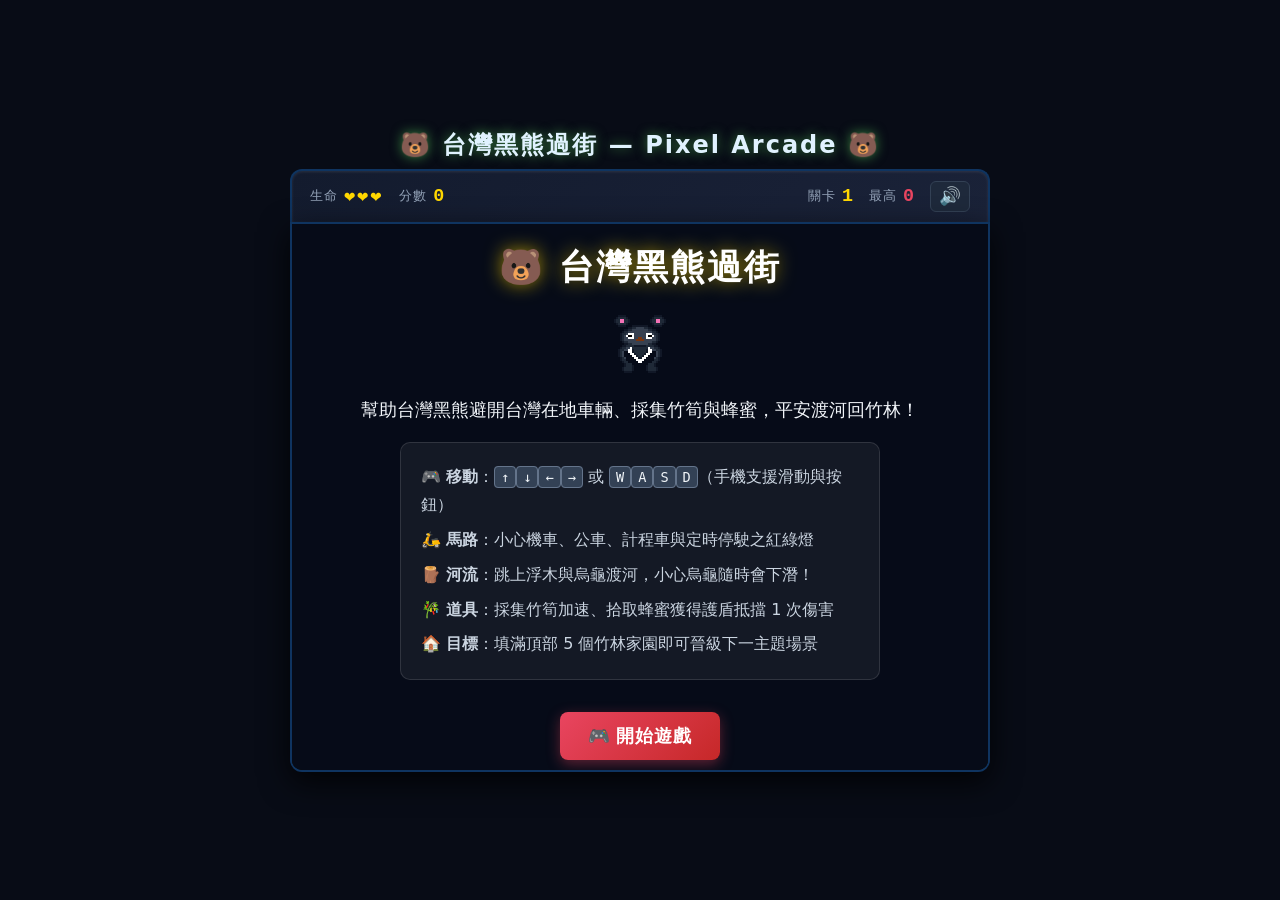
<file: index.html>
<!DOCTYPE html>
<html lang="zh-TW">
<head>
  <meta charset="UTF-8">
  <meta name="viewport" content="width=device-width, initial-scale=1.0, maximum-scale=1.0, user-scalable=no">
  <title>🐻 台灣黑熊過街 | Formosan Bear Crossing (Canvas Pixel)</title>
  <link rel="stylesheet" href="css/style.css">
</head>
<body>
  <div id="game-wrapper">
    <div class="game-title">🐻 台灣黑熊過街 — Pixel Arcade 🐻</div>

    <!-- ===== HUD ===== -->
    <div id="hud">
      <div class="hud-group">
        <span class="hud-item">
          <span class="hud-label">生命</span>
          <span id="lives-display" class="hud-value">❤️❤️❤️</span>
        </span>
        <span class="hud-item">
          <span class="hud-label">分數</span>
          <span id="score-display" class="hud-value">0</span>
        </span>
      </div>
      <div class="hud-group">
        <span class="hud-item">
          <span class="hud-label">關卡</span>
          <span id="level-display" class="hud-value">1</span>
        </span>
        <span class="hud-item">
          <span class="hud-label">最高</span>
          <span id="highscore-display" class="hud-value high-score">0</span>
        </span>
        <button id="mute-btn" class="icon-btn" title="切換靜音" aria-label="切換靜音">🔊</button>
      </div>
    </div>

    <!-- ===== Canvas Container ===== -->
    <div id="canvas-container">
      <canvas id="game-canvas" width="700" height="550"></canvas>

      <!-- ===== Start Screen Overlay ===== -->
      <div class="overlay" id="start-screen">
        <h2>🐻 台灣黑熊過街</h2>
        <div class="bear-preview-box">
          <canvas id="preview-bear-canvas" width="64" height="64"></canvas>
        </div>
        <p style="font-size: 1.15rem; color: #f1f5f9; font-weight: 500;">
          幫助台灣黑熊避開台灣在地車輛、採集竹筍與蜂蜜，平安渡河回竹林！
        </p>
        <div class="instructions-box">
          <p>🎮 <b>移動</b>：<kbd>↑</kbd><kbd>↓</kbd><kbd>←</kbd><kbd>→</kbd> 或 <kbd>W</kbd><kbd>A</kbd><kbd>S</kbd><kbd>D</kbd>（手機支援滑動與按鈕）</p>
          <p>🛵 <b>馬路</b>：小心機車、公車、計程車與定時停駛之紅綠燈</p>
          <p>🪵 <b>河流</b>：跳上浮木與烏龜渡河，小心烏龜隨時會下潛！</p>
          <p>🎋 <b>道具</b>：採集竹筍加速、拾取蜂蜜獲得護盾抵擋 1 次傷害</p>
          <p>🏠 <b>目標</b>：填滿頂部 5 個竹林家園即可晉級下一主題場景</p>
        </div>
        <div class="btn-group">
          <button class="btn" id="start-btn">🎮 開始遊戲</button>
        </div>
        <p style="margin-top: 10px; font-size: 0.85rem; color: #94a3b8;">
          按 <kbd>Space</kbd> 或 <kbd>Enter</kbd> 快速開局
        </p>
      </div>

      <!-- ===== Level Complete Overlay ===== -->
      <div class="overlay hidden" id="win-screen">
        <h2>🎉 關卡完成！</h2>
        <p>場景 <span id="cleared-level" class="highlight">1</span> 通關成功！</p>
        <p>目前累計得分</p>
        <p class="highlight" id="win-score">0</p>
        <div class="btn-group">
          <button class="btn" id="next-level-btn">➡️ 前往下一關</button>
        </div>
      </div>

      <!-- ===== Game Over Overlay ===== -->
      <div class="overlay hidden" id="gameover-screen">
        <h2>💀 遊戲結束</h2>
        <p>最終得分</p>
        <p class="highlight" id="final-score">0</p>
        <p id="new-highscore-badge" style="color: #e94560; font-weight: bold; display: none;">🏆 榮獲新紀錄！</p>
        <div class="btn-group">
          <button class="btn" id="restart-btn">🔄 再玩一次</button>
          <button class="btn btn-secondary" id="share-btn">📋 複製戰績</button>
        </div>
        <div id="copy-toast" class="toast">已複製戰績到剪貼簿！✨</div>
      </div>

      <!-- ===== Pause Overlay ===== -->
      <div class="overlay hidden" id="pause-screen">
        <h2>⏸️ 遊戲暫停</h2>
        <p>分頁已切回，請做好準備！</p>
        <div class="btn-group" style="margin-top: 14px;">
          <button class="btn" id="resume-btn">▶️ 繼續遊戲</button>
        </div>
      </div>
    </div>

    <!-- ===== Mobile Virtual Controls ===== -->
    <div id="mobile-controls">
      <div></div>
      <button class="d-btn" id="btn-up" aria-label="向上">⬆</button>
      <div></div>
      <button class="d-btn" id="btn-left" aria-label="向左">⬅</button>
      <button class="d-btn" id="btn-down" aria-label="向下">⬇</button>
      <button class="d-btn" id="btn-right" aria-label="向右">➡</button>
    </div>
  </div>

  <!-- ===== Game Modules ===== -->
  <script src="js/audio.js"></script>
  <script src="js/sprites.js"></script>
  <script src="js/tilemap.js"></script>
  <script src="js/entities.js"></script>
  <script src="js/game.js"></script>
</body>
</html>
</file>
<file: css/style.css>
/* ===== Reset & Base ===== */
*, *::before, *::after {
  margin: 0;
  padding: 0;
  box-sizing: border-box;
}

:root {
  --bg-color: #080c16;
  --border-color: #0f3460;
  --accent-gold: #ffd700;
  --accent-crimson: #e94560;
  --accent-green: #4caf50;
  --canvas-w: 700px;
  --canvas-h: 550px;
}

body {
  background: var(--bg-color);
  display: flex;
  justify-content: center;
  align-items: center;
  min-height: 100vh;
  font-family: 'Press Start 2P', 'Segoe UI', 'Noto Sans TC', system-ui, sans-serif;
  color: #fff;
  overflow-x: hidden;
  user-select: none;
  -webkit-user-select: none;
}

#game-wrapper {
  text-align: center;
  position: relative;
  display: flex;
  flex-direction: column;
  align-items: center;
  padding: 10px;
}

.game-title {
  font-size: 1.5rem;
  margin-bottom: 8px;
  letter-spacing: 2px;
  font-weight: 700;
  text-shadow: 0 0 12px rgba(76, 175, 80, 0.7);
  color: #e0f2fe;
}

/* ===== HUD ===== */
#hud {
  display: flex;
  justify-content: space-between;
  align-items: center;
  padding: 10px 18px;
  background: linear-gradient(135deg, #131b2e, #1a2238);
  border-radius: 12px 12px 0 0;
  width: var(--canvas-w);
  max-width: 100vw;
  font-size: 0.95rem;
  border: 2px solid var(--border-color);
  border-bottom: none;
  box-shadow: inset 0 1px 3px rgba(255, 255, 255, 0.1);
}

.hud-group {
  display: flex;
  align-items: center;
  gap: 16px;
}

.hud-item {
  display: flex;
  align-items: center;
  gap: 6px;
}

.hud-label {
  color: #94a3b8;
  font-size: 0.8rem;
  text-transform: uppercase;
  letter-spacing: 1px;
}

.hud-value {
  font-weight: bold;
  color: var(--accent-gold);
  font-size: 1.15rem;
  font-family: 'Courier New', Courier, monospace;
}

.high-score {
  color: var(--accent-crimson);
}

#lives-display {
  letter-spacing: 2px;
}

.icon-btn {
  background: #1e293b;
  border: 1px solid #334155;
  color: #f8fafc;
  font-size: 1.1rem;
  padding: 4px 8px;
  border-radius: 6px;
  cursor: pointer;
  transition: all 0.2s;
  display: flex;
  align-items: center;
  justify-content: center;
}

.icon-btn:hover {
  background: #334155;
  border-color: #64748b;
  transform: scale(1.05);
}

/* ===== Game Screen & Canvas Container ===== */
#canvas-container {
  position: relative;
  width: var(--canvas-w);
  height: var(--canvas-h);
  max-width: 100vw;
  background: #000;
  border: 2px solid var(--border-color);
  border-radius: 0 0 12px 12px;
  overflow: hidden;
  box-shadow: 0 10px 30px rgba(0, 0, 0, 0.8);
}

#game-canvas {
  display: block;
  width: 100%;
  height: 100%;
  image-rendering: pixelated;
  image-rendering: crisp-edges;
  background: #111;
}

/* Screen shake for feedback */
@keyframes screenShake {
  0%, 100% { transform: translate(0, 0); }
  20% { transform: translate(-6px, 2px); }
  40% { transform: translate(5px, -3px); }
  60% { transform: translate(-4px, 1px); }
  80% { transform: translate(3px, -1px); }
}

#canvas-container.shake {
  animation: screenShake 0.3s ease-out;
}

/* ===== Overlays (Start, Win, GameOver) ===== */
.overlay {
  position: absolute;
  top: 0;
  left: 0;
  width: 100%;
  height: 100%;
  background: rgba(6, 11, 25, 0.94);
  display: flex;
  flex-direction: column;
  align-items: center;
  z-index: 100;
  backdrop-filter: blur(6px);
  padding: 20px 16px;
  overflow-y: auto;
  -webkit-overflow-scrolling: touch;
  box-sizing: border-box;
}

.overlay::before,
.overlay::after {
  content: '';
  margin: auto;
}

.overlay.hidden {
  display: none !important;
}

.overlay h2 {
  font-size: 2.2rem;
  margin-bottom: 12px;
  color: #fff;
  text-shadow: 0 0 18px rgba(255, 215, 0, 0.6);
  letter-spacing: 2px;
}

.overlay p {
  font-size: 1rem;
  margin: 6px 0;
  color: #cbd5e1;
}

.overlay .highlight {
  color: var(--accent-gold);
  font-weight: bold;
  font-size: 1.4rem;
  font-family: 'Courier New', monospace;
}

.instructions-box {
  background: rgba(255, 255, 255, 0.06);
  border: 1px solid rgba(255, 255, 255, 0.12);
  border-radius: 10px;
  padding: 14px 20px;
  margin: 14px 0;
  text-align: left;
  line-height: 1.8;
  max-width: 480px;
  width: 100%;
  font-size: 0.9rem;
}

.instructions-box kbd {
  background: #334155;
  border: 1px solid #64748b;
  border-radius: 4px;
  padding: 2px 6px;
  font-size: 0.85rem;
  color: #f1f5f9;
}

.bear-preview-box {
  margin: 10px 0;
}

.btn-group {
  display: flex;
  gap: 12px;
  margin-top: 18px;
}

.btn {
  padding: 12px 28px;
  font-size: 1.1rem;
  font-weight: bold;
  background: linear-gradient(135deg, #e94560, #c62828);
  color: white;
  border: none;
  border-radius: 8px;
  cursor: pointer;
  transition: transform 0.15s, box-shadow 0.15s;
  letter-spacing: 1px;
  box-shadow: 0 4px 14px rgba(233, 69, 96, 0.4);
  display: inline-flex;
  align-items: center;
  gap: 8px;
}

.btn:hover {
  transform: translateY(-2px);
  box-shadow: 0 6px 20px rgba(233, 69, 96, 0.6);
}

.btn:active {
  transform: translateY(1px);
}

.btn-secondary {
  background: linear-gradient(135deg, #334155, #1e293b);
  box-shadow: 0 4px 14px rgba(0, 0, 0, 0.4);
}

.btn-secondary:hover {
  box-shadow: 0 6px 20px rgba(71, 85, 105, 0.4);
}

.toast {
  margin-top: 10px;
  padding: 6px 14px;
  background: #059669;
  color: white;
  border-radius: 6px;
  font-size: 0.85rem;
  display: none;
  animation: fadeIn 0.3s;
}

@keyframes fadeIn {
  from { opacity: 0; transform: translateY(-5px); }
  to { opacity: 1; transform: translateY(0); }
}

/* ===== Mobile Virtual Controls ===== */
#mobile-controls {
  display: none;
  grid-template-columns: repeat(3, 64px);
  grid-template-rows: repeat(2, 64px);
  gap: 8px;
  justify-content: center;
  margin-top: 14px;
}

.d-btn {
  width: 64px;
  height: 64px;
  font-size: 1.8rem;
  background: linear-gradient(135deg, #1e293b, #0f172a);
  border: 2px solid #334155;
  color: #f8fafc;
  border-radius: 14px;
  cursor: pointer;
  display: flex;
  align-items: center;
  justify-content: center;
  touch-action: manipulation;
  -webkit-touch-callout: none;
  -webkit-user-select: none;
  user-select: none;
  transition: background 0.1s, transform 0.1s;
}

.d-btn:active {
  background: #3b82f6;
  border-color: #60a5fa;
  transform: scale(0.94);
}

/* ===== Responsive Adaptations ===== */
@media (max-width: 740px) {
  :root {
    --canvas-w: 96vw;
    --canvas-h: calc(96vw * 550 / 700);
  }
  .game-title {
    font-size: 1.15rem;
  }
  #mobile-controls {
    display: grid;
  }
  #hud {
    font-size: 0.85rem;
    padding: 8px 12px;
  }
  .hud-value {
    font-size: 1rem;
  }
  .overlay {
    padding: 10px 8px;
  }
  .overlay h2 {
    font-size: 1.25rem;
    margin-bottom: 4px;
  }
  .bear-preview-box {
    margin: 4px 0;
  }
  .bear-preview-box canvas {
    width: 44px;
    height: 44px;
  }
  .overlay p {
    font-size: 0.82rem;
    margin: 2px 0;
  }
  .instructions-box {
    padding: 6px 10px;
    margin: 6px 0;
    line-height: 1.4;
    font-size: 0.75rem;
  }
  .instructions-box p {
    margin: 2px 0;
  }
  .btn {
    padding: 8px 18px;
    font-size: 0.95rem;
  }
}
</file>
